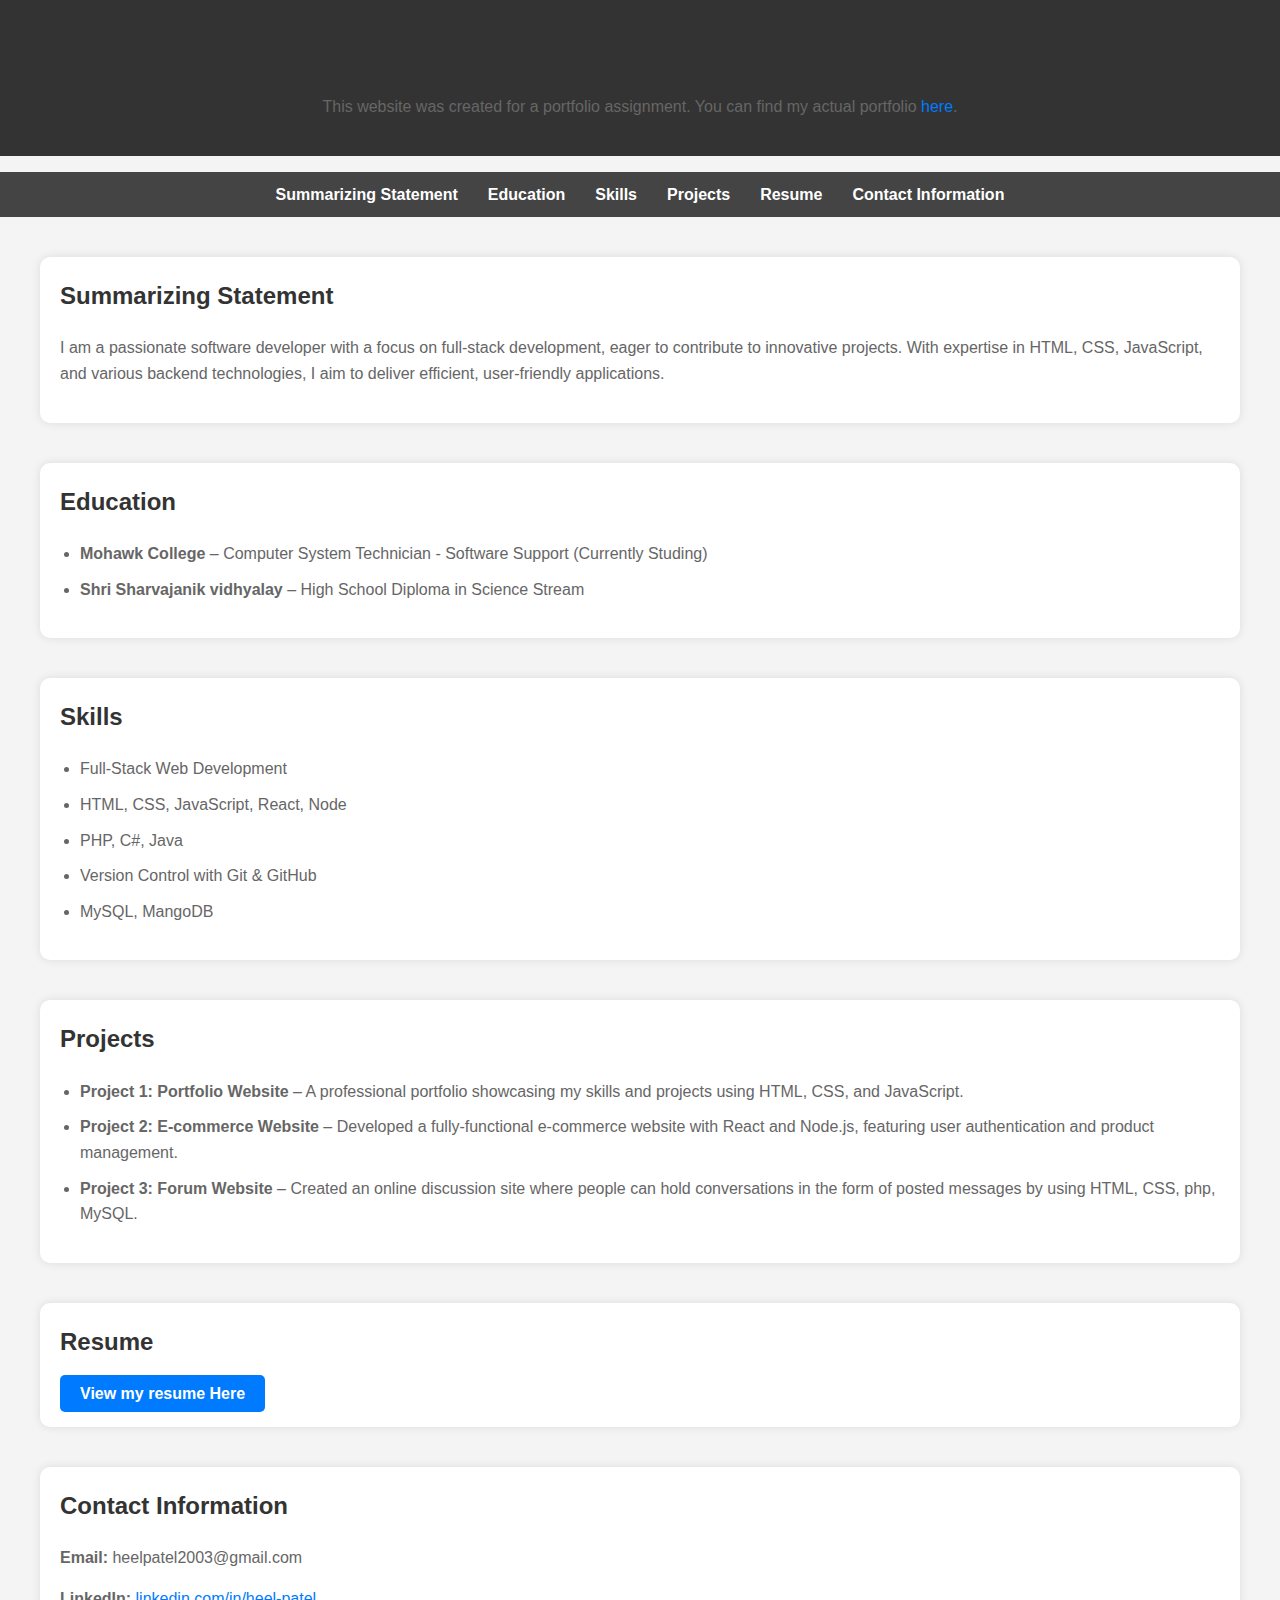
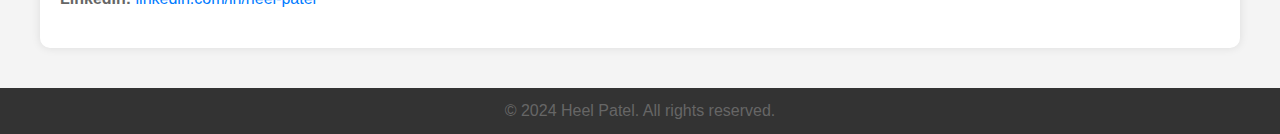
<file: index.html>
<!DOCTYPE html>
<html lang="en">
<head>
    <meta charset="UTF-8">
    <meta name="viewport" content="width=device-width, initial-scale=1.0">
    <title>Heel Patel - Portfolio</title>
    <link rel="stylesheet" href="style.css">
</head>
<body>
    <header>
        <h1>Heel Patel</h1>
        <p>This website was created for a portfolio assignment. You can find my actual portfolio <a href="#">here</a>.</p>
    </header>

    <nav>
        <ul>
            <li><a href="#summary">Summarizing Statement</a></li>
            <li><a href="#education">Education</a></li>
            <li><a href="#skills">Skills</a></li>
            <li><a href="#projects">Projects</a></li>
            <li><a href="#resume">Resume</a></li>
            <li><a href="#contact">Contact Information</a></li>
        </ul>
    </nav>

    <section id="summary">
        <h2>Summarizing Statement</h2>
        <p>I am a passionate software developer with a focus on full-stack development, eager to contribute to innovative projects. With expertise in HTML, CSS, JavaScript, and various backend technologies, I aim to deliver efficient, user-friendly applications.</p>
    </section>

    <section id="education">
        <h2>Education</h2>
        <ul>
            <li><strong>Mohawk College</strong> – Computer System Technician - Software Support (Currently Studing)</li>
            <li><strong>Shri Sharvajanik vidhyalay</strong> – High School Diploma in Science Stream</li>
        </ul>
    </section>

    <section id="skills">
        <h2>Skills</h2>
        <ul>
            <li>Full-Stack Web Development</li>
            <li>HTML, CSS, JavaScript, React, Node</li>
            <li>PHP, C#, Java</li>
            <li>Version Control with Git & GitHub</li>
            <li>MySQL, MangoDB</li>
        </ul>
    </section>

    <section id="projects">
        <h2>Projects</h2>
        <ul>
            <li><strong>Project 1: Portfolio Website</strong> – A professional portfolio showcasing my skills and projects using HTML, CSS, and JavaScript.</li>
            <li><strong>Project 2: E-commerce Website</strong> – Developed a fully-functional e-commerce website with React and Node.js, featuring user authentication and product management.</li>
            <li><strong>Project 3: Forum Website</strong> – Created an online discussion site where people can hold conversations in the form of posted messages by using HTML, CSS, php, MySQL.</li>
        </ul>
    </section>

    <section id="resume">
        <h2>Resume</h2>
        <a href="resume.html">View my resume Here</a>
    </section>

    <section id="contact">
        <h2>Contact Information</h2>
        <p><strong>Email:</strong> heelpatel2003@gmail.com</p>
        <p><strong>LinkedIn:</strong> <a href="https://www.linkedin.com/in/heel-patel-a57491245/">linkedin.com/in/heel-patel</a></p>
    </section>

    <footer>
        <p>&copy; 2024 Heel Patel. All rights reserved.</p>
    </footer>
</body>
</html>
</file>
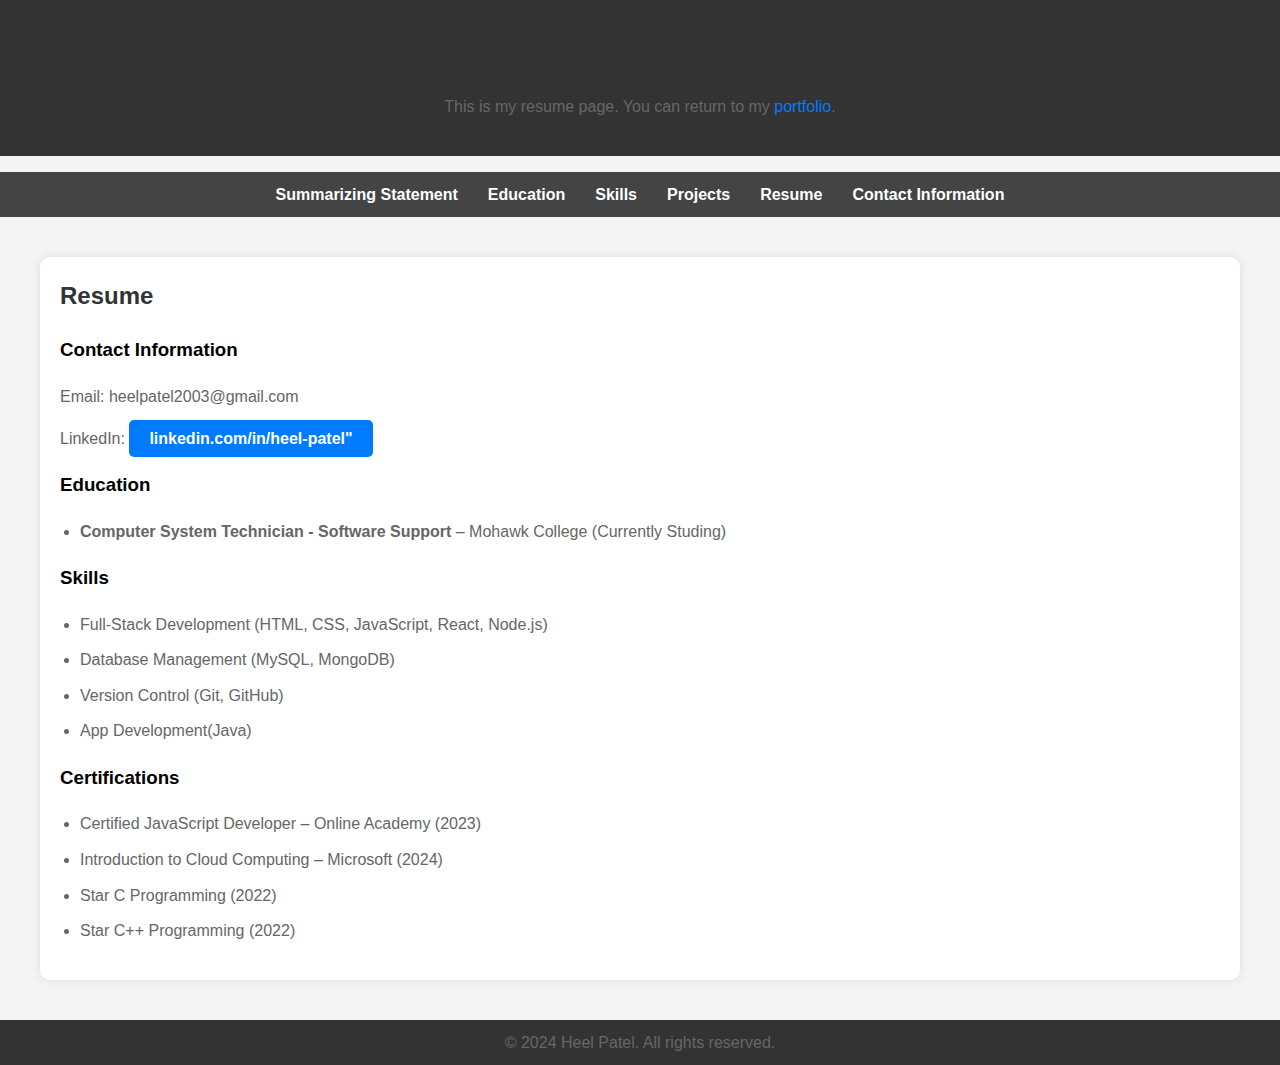
<file: resume.html>
<!DOCTYPE html>
<html lang="en">
<head>
    <meta charset="UTF-8">
    <meta name="viewport" content="width=device-width, initial-scale=1.0">
    <title>Heel Patel - Resume</title>
    <link rel="stylesheet" href="style.css">
</head>
<body>
    <header>
        <h1>Heel Patel</h1>
        <p>This is my resume page. You can return to my <a href="index.html">portfolio</a>.</p>
    </header>

    <nav>
        <ul>
            <li><a href="index.html#summary">Summarizing Statement</a></li>
            <li><a href="index.html#education">Education</a></li>
            <li><a href="index.html#skills">Skills</a></li>
            <li><a href="index.html#projects">Projects</a></li>
            <li><a href="resume.html">Resume</a></li>
            <li><a href="index.html#contact">Contact Information</a></li>
        </ul>
    </nav>

    <section id="resume">
        <h2>Resume</h2>
        <div class="resume-section">
            <h3>Contact Information</h3>
            <p>Email: heelpatel2003@gmail.com</p>
            <p>LinkedIn: <a href="https://linkedin.com/in/heel-patel-a57491245">linkedin.com/in/heel-patel"</a></p>

            <h3>Education</h3>
            <ul>
                <li><strong>Computer System Technician - Software Support</strong> – Mohawk College (Currently Studing)</li>
            </ul>

            <h3>Skills</h3>
            <ul>
                <li>Full-Stack Development (HTML, CSS, JavaScript, React, Node.js)</li>
                <li>Database Management (MySQL, MongoDB)</li>
                <li>Version Control (Git, GitHub)</li>
                <li>App Development(Java)</li>
            </ul>

            <h3>Certifications</h3>
            <ul>
                <li>Certified JavaScript Developer – Online Academy (2023)</li>
                <li>Introduction to Cloud Computing – Microsoft (2024)</li>
                <li>Star C Programming (2022)</li>
                <li>Star C++ Programming (2022)</li>
            </ul>
        </div>
    </section>

    <footer>
        <p>&copy; 2024 Heel Patel. All rights reserved.</p>
    </footer>
</body>
</html>
</file>
<file: style.css>
/* General Styles */
body {
    font-family: 'Arial', sans-serif;
    line-height: 1.6;
    margin: 0;
    padding: 0;
    background-color: #f4f4f4;
}

h1, h2 {
    color: #333;
}

p, ul {
    color: #666;
}

a {
    color: #007bff;
    text-decoration: none;
}

/* Header */
header {
    background-color: #333;
    color: #fff;
    padding: 20px 0;
    text-align: center;
}

header h1 {
    margin: 0;
    font-size: 2.5em;
}

header p {
    margin-top: 10px;
}

/* Navigation */
nav ul {
    display: flex;
    justify-content: center;
    list-style: none;
    padding: 10px 0;
    background-color: #444;
}

nav ul li {
    margin: 0 15px;
}

nav ul li a {
    color: #fff;
    font-weight: bold;
}

/* Section Styling */
section {
    margin: 40px;
    padding: 20px;
    background-color: #fff;
    border-radius: 10px;
    box-shadow: 0 0 10px rgba(0, 0, 0, 0.1);
}

section h2 {
    margin-top: 0;
}

ul {
    padding-left: 20px;
}

ul li {
    margin-bottom: 10px;
}

/* Resume Section */
section#resume a {
    background-color: #007bff;
    color: #fff;
    padding: 10px 20px;
    text-decoration: none;
    border-radius: 5px;
    font-weight: bold;
}

section#resume a:hover {
    background-color: #0056b3;
}

/* Footer */
footer {
    background-color: #333;
    color: #fff;
    text-align: center;
    padding: 10px 0;
    position: relative;
    bottom: 0;
    width: 100%;
}

footer p {
    margin: 0;
}
</file>
